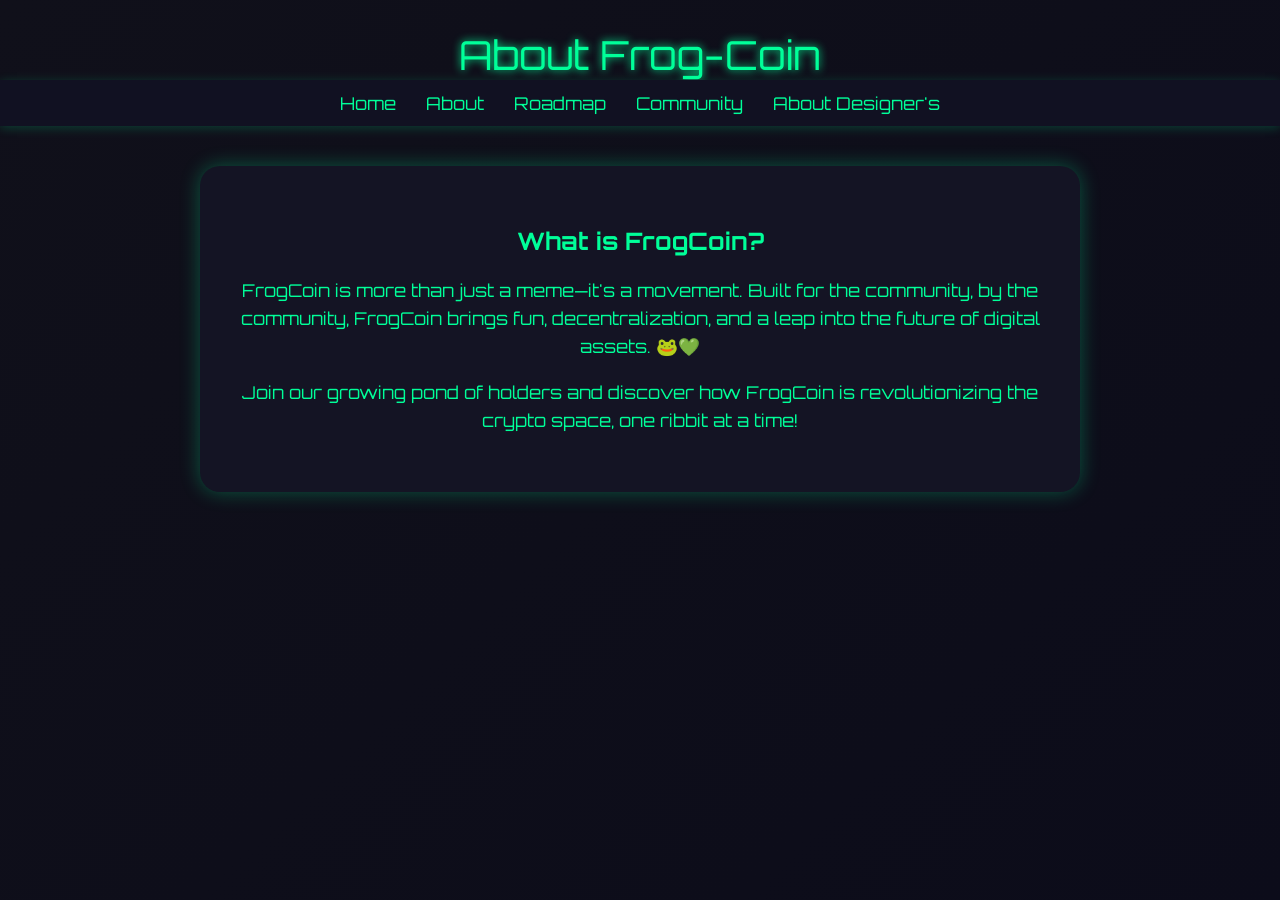
<file: page2.html>
<!DOCTYPE html>
<html lang="en">
<head>
  <meta charset="UTF-8">
  <meta name="viewport" content="width=device-width, initial-scale=1.0">
  <title>FrogCoin - About</title>
  <link href="https://fonts.googleapis.com/css2?family=Orbitron:wght@500&display=swap" rel="stylesheet">
  <link rel="stylesheet" href="page2.css">
  <style>
  </style>
</head>
<body>
  <header>About Frog-Coin</header>
  <nav>
    <a href="index.html">Home</a>
    <a href="page2.html">About</a>
    <a href="page3.html">Roadmap</a>
    <a href="page4.html">Community</a>
    <a href="page5.html">About Designer's</a>
  </nav>
  <div class="content">
    <h2>What is FrogCoin?</h2>
    <p>FrogCoin is more than just a meme—it's a movement. Built for the community, by the community, FrogCoin brings fun, decentralization, and a leap into the future of digital assets. 🐸💚</p>
    <p>Join our growing pond of holders and discover how FrogCoin is revolutionizing the crypto space, one ribbit at a time!</p>
  </div>
</body>
</html>
</file>
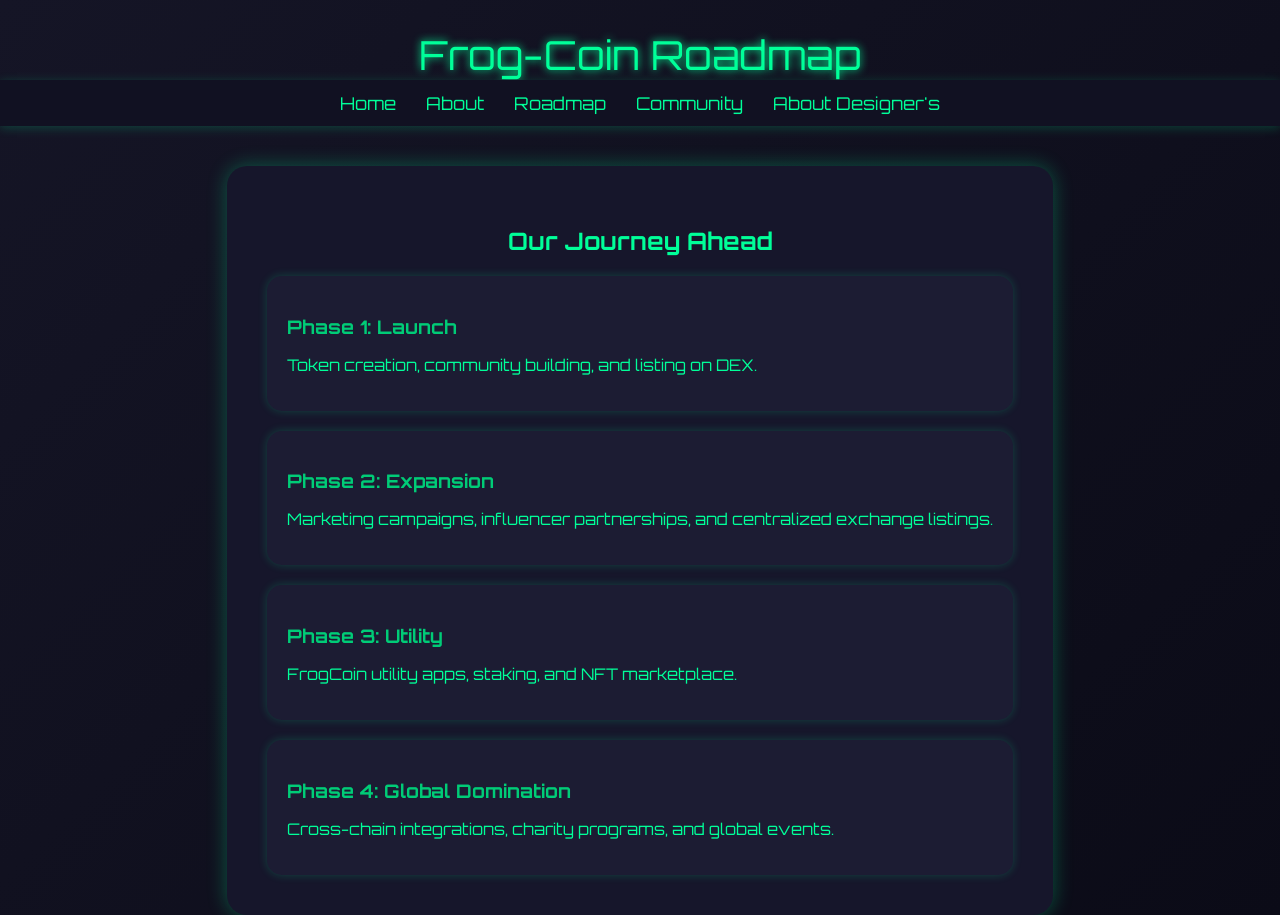
<file: page3.html>
<!DOCTYPE html>
<html lang="en">
<head>
  <meta charset="UTF-8">
  <meta name="viewport" content="width=device-width, initial-scale=1.0">
  <title>FrogCoin - Roadmap</title>
  <link href="https://fonts.googleapis.com/css2?family=Orbitron:wght@500&display=swap" rel="stylesheet">
  <link rel="stylesheet" href="page3.css">
  <style>
  </style>
</head>
<body>
  <header>Frog-Coin Roadmap</header>
  <nav>
    <a href="index.html">Home</a>
    <a href="page2.html">About</a>
    <a href="page3.html">Roadmap</a>
    <a href="page4.html">Community</a>
    <a href="page5.html">About Designer's</a>
  </nav>
  <div class="content">
    <h2>Our Journey Ahead</h2>
    <div class="roadmap">
      <div class="phase">
        <h3>Phase 1: Launch</h3>
        <p>Token creation, community building, and listing on DEX.</p>
      </div>
      <div class="phase">
        <h3>Phase 2: Expansion</h3>
        <p>Marketing campaigns, influencer partnerships, and centralized exchange listings.</p>
      </div>
      <div class="phase">
        <h3>Phase 3: Utility</h3>
        <p>FrogCoin utility apps, staking, and NFT marketplace.</p>
      </div>
      <div class="phase">
        <h3>Phase 4: Global Domination</h3>
        <p>Cross-chain integrations, charity programs, and global events.</p>
      </div>
    </div>
  </div>
</body>
</html>
</file>
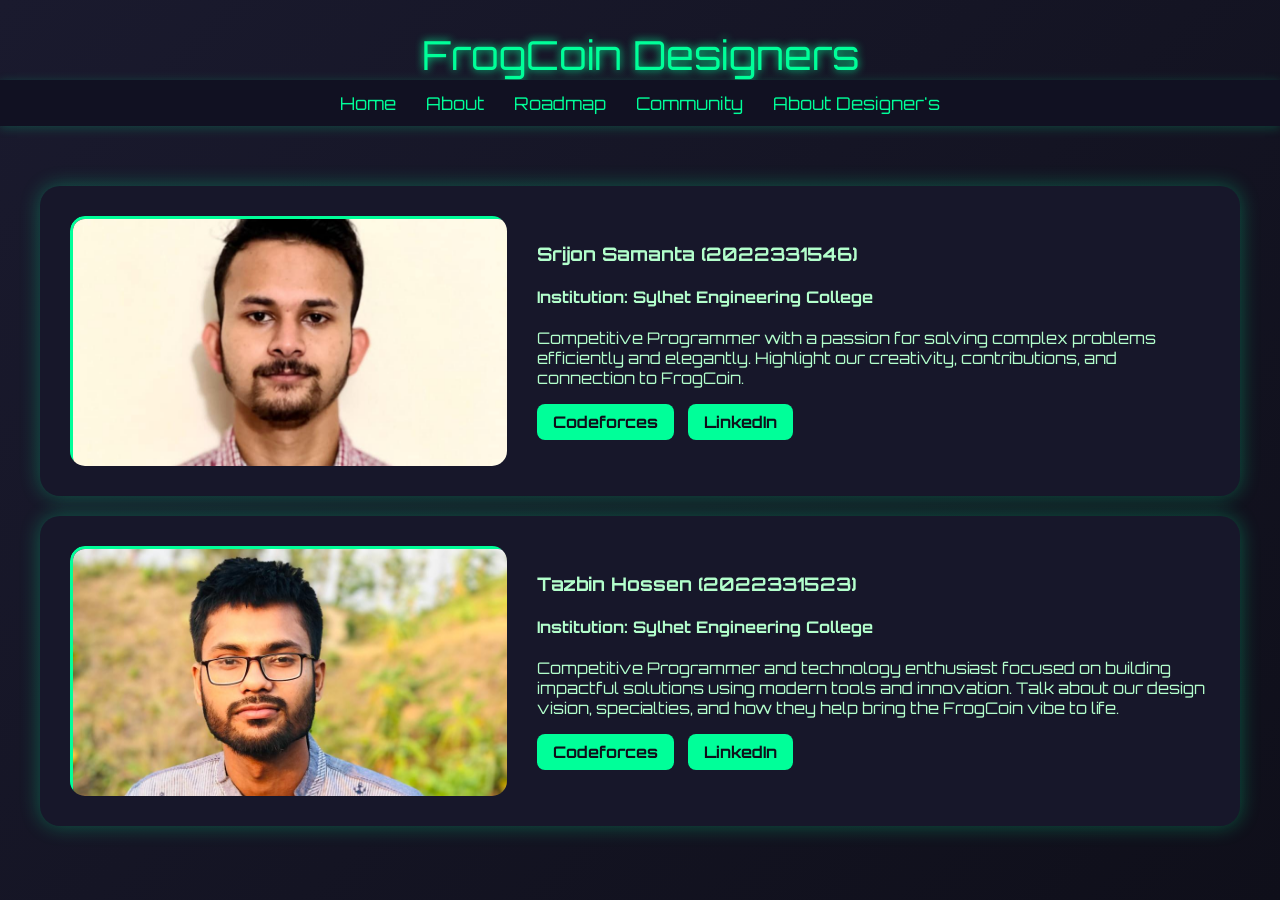
<file: page5.html>
<!DOCTYPE html>
<html lang="en">
<head>
  <meta charset="UTF-8">
  <meta name="viewport" content="width=device-width, initial-scale=1.0">
  <title>FrogCoin - About Designers</title>
  <link href="https://fonts.googleapis.com/css2?family=Orbitron:wght@500&display=swap" rel="stylesheet">
  <link rel="stylesheet" href="page5.css">
  <style>
  </style>
</head>
<body>
  <header>FrogCoin Designers</header>
  <nav>
    <a href="index.html">Home</a>
    <a href="page2.html">About</a>
    <a href="page3.html">Roadmap</a>
    <a href="page4.html">Community</a>
    <a href="page5.html">About Designer's</a>
  </nav>
  <div class="container">
    <div class="designer-card">
      <div class="designer-img">
        <img src="srijon.jpeg" alt="Designer 1">
      </div>
      <div class="designer-info">
        <h3>Srijon Samanta (2022331546)</h3>
        <h4>Institution: Sylhet Engineering College</h4>
        <p>
            Competitive Programmer with a passion for solving complex problems efficiently and elegantly. Highlight our creativity, contributions, and connection to FrogCoin.
        </p>
        <div class="buttons">
          <a href="https://codeforces.com/profile/srijon_32" target="_blank">Codeforces</a>
          <a href="https://www.linkedin.com/in/srijonsamanta/" target="_blank">LinkedIn</a>
        </div>
      </div>
    </div>
    <div class="designer-card">
      <div class="designer-img">
        <img src="tazbin.jpg" alt="Designer 2">
      </div>
      <div class="designer-info">
        <h3>Tazbin Hossen (2022331523)</h3>
        <h4>Institution: Sylhet Engineering College</h4>
        <p>
            Competitive Programmer and technology enthusiast focused on building impactful solutions using modern tools and innovation. Talk about our design vision, specialties, and how they help bring the FrogCoin vibe to life.
        </p>
        <div class="buttons">
          <a href="https://codeforces.com/profile/BitScarlett" target="_blank">Codeforces</a>
          <a href="https://www.linkedin.com/in/tazbin-hossen/" target="_blank">LinkedIn</a>
        </div>

      </div>
    </div>
  </div>
</body>
</html>
</file>
<file: page2.css>
body {
      margin: 0;
      font-family: 'Orbitron', sans-serif;
      background: linear-gradient(135deg, #10101a, #0c0c1a);
      color: #00ff99;
      display: flex;
      flex-direction: column;
      align-items: center;
      min-height: 100vh;
    }
    header {
      font-size: 2.5rem;
      margin-top: 30px;
      text-shadow: 0 0 8px #00ff99;
    }
    nav {
      width: 100%;
      background-color: #111122;
      display: flex;
      justify-content: center;
      gap: 30px;
      padding: 12px 0;
      box-shadow: 0 2px 10px rgba(0, 255, 153, 0.2);
    }
    nav a {
      color: #00ff99;
      text-decoration: none;
      font-size: 1.1rem;
      transition: color 0.3s;
    }
    nav a:hover {
      color: #00cc77;
    }
    .content {
      max-width: 800px;
      padding: 40px;
      background-color: #141424;
      border-radius: 20px;
      margin-top: 40px;
      box-shadow: 0 0 20px rgba(0, 255, 153, 0.3);
      text-align: center;
    }
    .content h2 {
      margin-bottom: 20px;
    }
    .content p {
      line-height: 1.6;
      font-size: 1.1rem;
    }
</file>
<file: page3.css>
body {
      margin: 0;
      font-family: 'Orbitron', sans-serif;
      background: linear-gradient(135deg, #151526, #0b0b17);
      color: #00ff99;
      display: flex;
      flex-direction: column;
      align-items: center;
      min-height: 100vh;
    }
    header {
      font-size: 2.5rem;
      margin-top: 30px;
      text-shadow: 0 0 8px #00ff99;
    }
    nav {
      width: 100%;
      background-color: #111122;
      display: flex;
      justify-content: center;
      gap: 30px;
      padding: 12px 0;
      box-shadow: 0 2px 10px rgba(0, 255, 153, 0.2);
    }
    nav a {
      color: #00ff99;
      text-decoration: none;
      font-size: 1.1rem;
      transition: color 0.3s;
    }
    nav a:hover {
      color: #00cc77;
    }
    .content {
      max-width: 900px;
      padding: 40px;
      background-color: #16162b;
      border-radius: 20px;
      margin-top: 40px;
      box-shadow: 0 0 20px rgba(0, 255, 153, 0.3);
    }
    .content h2 {
      margin-bottom: 20px;
      text-align: center;
    }
    .roadmap {
      display: grid;
      grid-template-columns: 1fr;
      gap: 20px;
    }
    .phase {
      background-color: #1c1c33;
      border-radius: 15px;
      padding: 20px;
      box-shadow: 0 0 10px rgba(0, 255, 153, 0.2);
    }
    .phase h3 {
      margin-bottom: 10px;
      color: #00cc77;
    }
</file>
<file: page5.css>
body {
      margin: 0;
      font-family: 'Orbitron', sans-serif;
      background: linear-gradient(135deg, #1a1a2e, #0f0f1a);
      color: #00ff99;
      display: flex;
      flex-direction: column;
      align-items: center;
      min-height: 100vh;
    }
    header {
      font-size: 2.5rem;
      margin-top: 30px;
      text-shadow: 0 0 8px #00ff99;
    }
    nav {
      width: 100%;
      background-color: #111122;
      display: flex;
      justify-content: center;
      gap: 30px;
      padding: 12px 0;
      box-shadow: 0 2px 10px rgba(0, 255, 153, 0.2);
    }
    nav a {
      color: #00ff99;
      text-decoration: none;
      font-size: 1.1rem;
      transition: color 0.3s;
    }
    nav a:hover {
      color: #00cc77;
    }
    .container {
      width: 100%;
      max-width: 1200px;
      padding: 40px 20px;
    }
    .designer-card {
      background-color: #17172a;
      border-radius: 20px;
      box-shadow: 0 0 20px rgba(0, 255, 153, 0.3);
      padding: 30px;
      margin: 20px auto;
      display: flex;
      flex-wrap: wrap;
      align-items: center;
      gap: 30px;
    }
    .designer-img {
      flex: 1 1 250px;
      height: 250px;
      border-radius: 15px;
      overflow: hidden;
    }
    .designer-img img {
      width: 100%;
      height: 100%;
      object-fit: cover;
      object-position: 70% 20%;
      border: 3px solid #00ff99;
      border-radius: 15px;
    }
    .designer-info {
      flex: 2 1 300px;
      color: #b3ffcc;
    }
    .designer-info h3 {
      margin: 0 0 10px;
    }
    .buttons {
      margin-top: 10px;
    }
    .buttons a {
      display: inline-block;
      margin-right: 10px;
      padding: 8px 16px;
      background-color: #00ff99;
      color: #0f0f1a;
      border-radius: 8px;
      text-decoration: none;
      font-weight: bold;
      transition: background-color 0.3s;
    }
    .buttons a:hover {
      background-color: #00cc77;
    }
</file>
